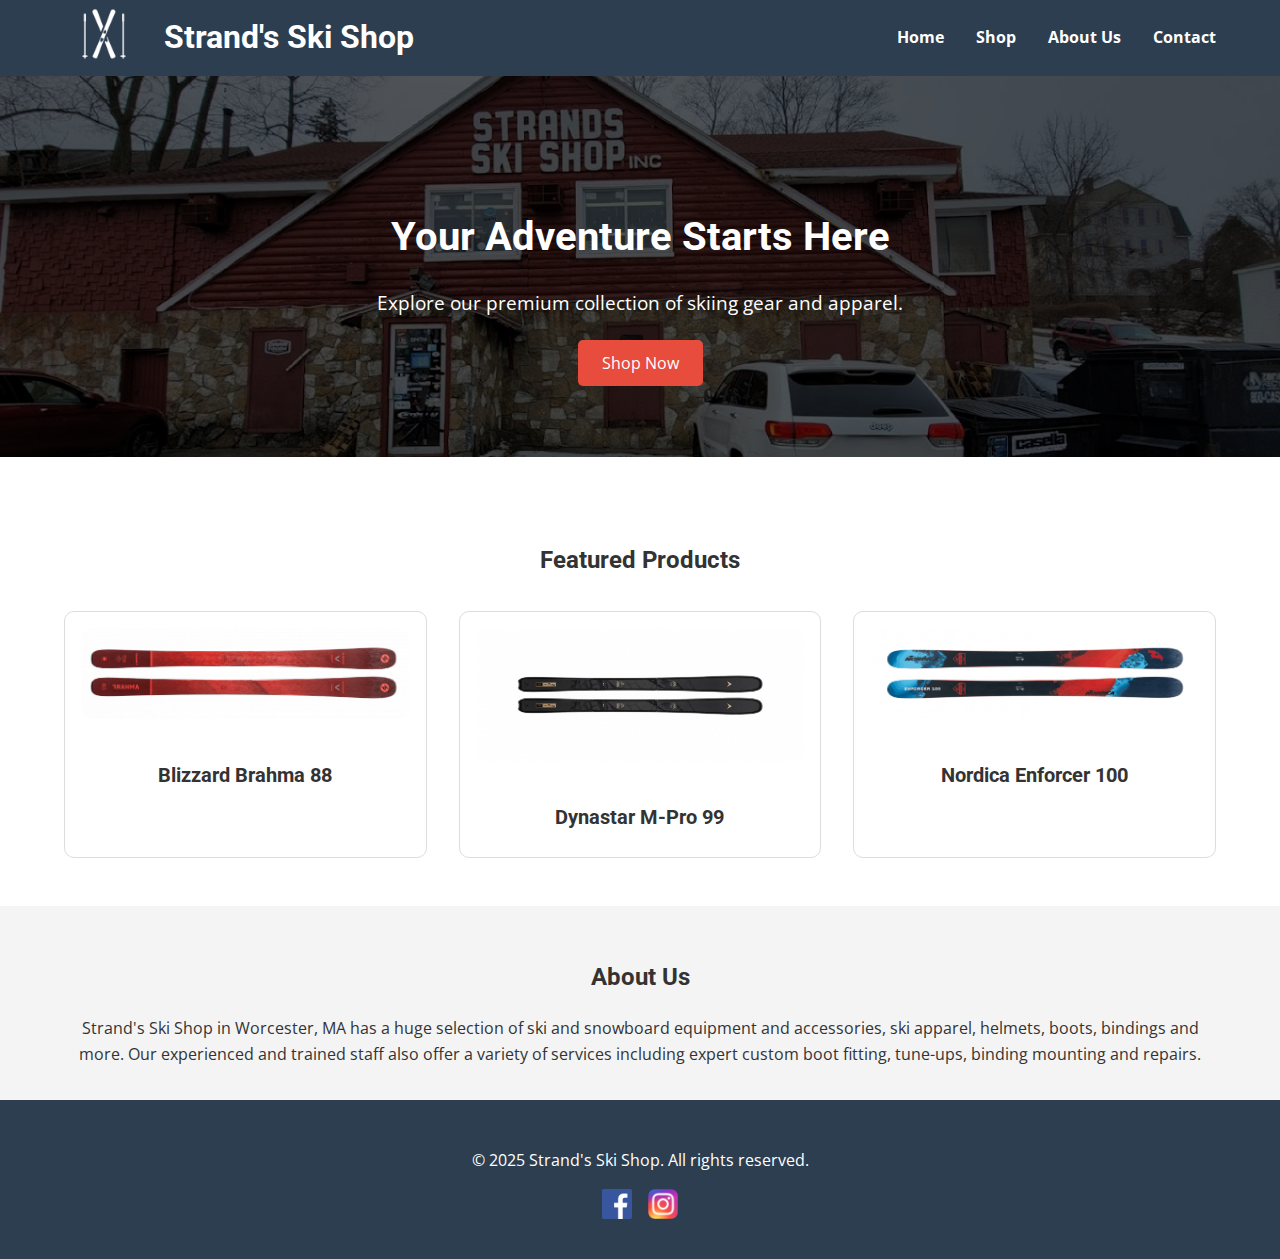
<file: index.html>
<!DOCTYPE html>
<html lang="en">
<head>
    <meta charset="UTF-8">
    <meta name="viewport" content="width=device-width, initial-scale=1.0">
    <link rel="icon", href="images/icon.webp">
    <title>Strand's Ski Shop</title>
    <link rel="stylesheet" href="styles.css">
    <link href="https://fonts.googleapis.com/css2?family=Roboto:wght@400;700&family=Open+Sans:wght@400;700&display=swap" rel="stylesheet">
</head>
<body>
    <!-- Header -->
    <header>
        <div class="container">
            <div class="logo-container">
                <a href="index.html"><img src="images/logo.webp" alt="Strands Ski Shop Logo" class="logo"></a>
                <h1>Strand's Ski Shop</h1>
            </div>
            <nav>
                <ul>
                    <li><a href="index.html">Home</a></li>
                    <li><a href="shop.html">Shop</a></li>
                    <li><a href="about.html">About Us</a></li>
                    <li><a href="contact.html">Contact</a></li>
                </ul>
            </nav>
        </div>
    </header>

    <!-- Hero Section -->
    <section id="home" class="hero">
        <div class="container">
            <h2>Your Adventure Starts Here</h2>
            <p>Explore our premium collection of skiing gear and apparel.</p>
            <a href="shop.html" class="btn">Shop Now</a> <!-- Link to Shop Page -->
        </div>
    </section>

    <!-- Featured Products -->
    <section id="shop" class="products">
        <div class="container">
            <h2>Featured Products</h2>
            <div class="product-grid">
                <div class="product">
                    <a href="product.html?id=blizzard_brahma_88">
                        <img src="images/skis/blizzard_brahma_88.webp" alt="Blizzard Brahma 88">
                        <h3>Blizzard Brahma 88</h3>
                    </a>
                </div>
                <div class="product">
                    <a href="product.html?id=dynastar_m-pro_99">
                        <img src="images/skis/dynastar_m-pro_90.webp" alt="Dynastar M-Pro 99">
                        <h3>Dynastar M-Pro 99</h3>
                    </a>
                </div>
                <div class="product">
                    <a href="product.html?id=nordica_enforcer_100">
                        <img src="images/skis/nordica_enforcer_100.webp" alt="Nordica Enforcer 100">
                        <h3>Nordica Enforcer 100</h3>
                    </a>
                </div>
            </div>
        </div>
    </section>

    <!-- About Us -->
    <section id="about" class="about">
        <div class="container">
            <h2>About Us</h2>
            <p>Strand's Ski Shop in Worcester, MA has a huge selection of ski and snowboard equipment and accessories, ski apparel, helmets, boots, bindings and more. Our experienced and trained staff also offer a variety of services including expert custom boot fitting, tune-ups, binding mounting and repairs.</p>
        </div>
    </section>

    <!-- Footer -->
    <footer>
        <div class="container">
            <p>&copy; 2025 Strand's Ski Shop. All rights reserved.</p>
            <ul>
                <a href="https://www.facebook.com/p/Strands-Ski-Shop-100063498251628/" target="blank"><img src="images/facebook_logo.webp" alt="Facebook" class="socials"></a>
                <a href="https://www.instagram.com/strands_ski_shop/" target="blank"><img src="images/instagram_logo.webp" alt="Instagram" class="socials"></a>
            </ul>
        </div>
    </footer>
</body>
</html>
</file>
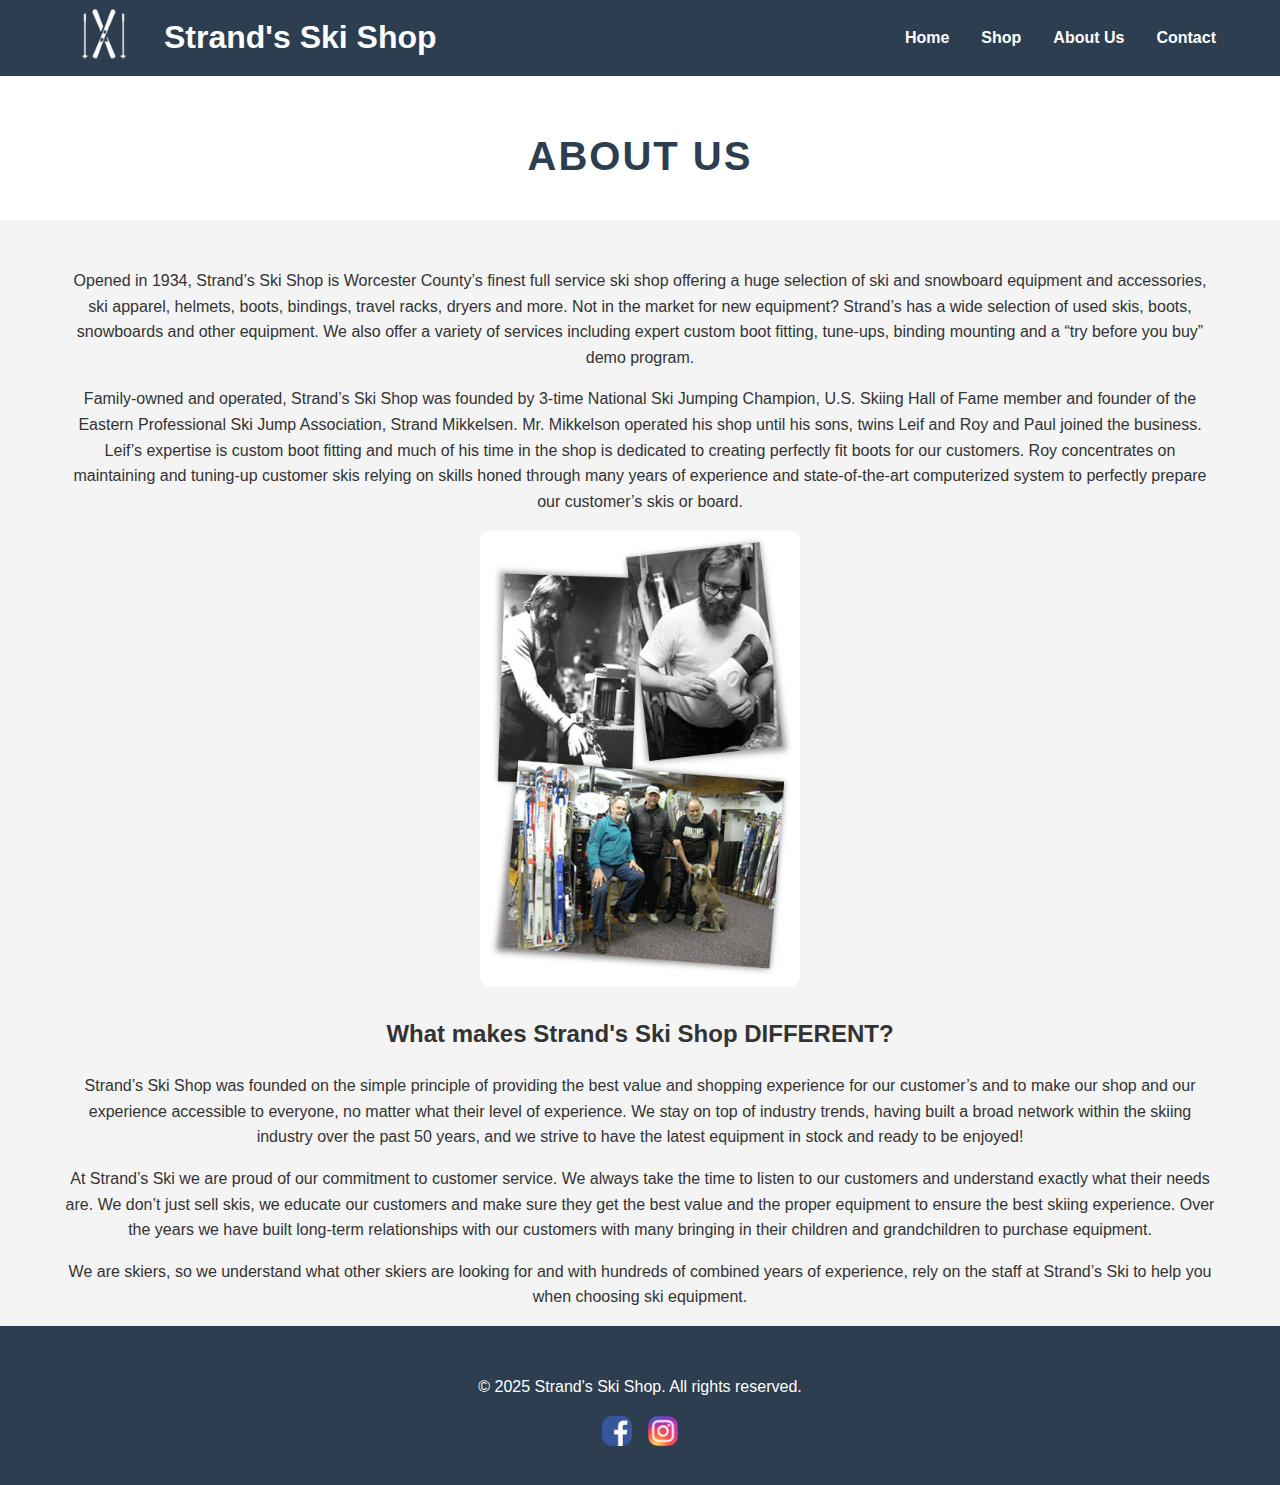
<file: about.html>
<!DOCTYPE html>
<html lang="en">
<head>
    <meta charset="UTF-8">
    <meta name="viewport" content="width=device-width, initial-scale=1.0">
    <title>About Us - Strand's Ski Shop</title>
    <link rel="stylesheet" href="styles.css">
</head>
<body>
    <!-- Header -->
    <header>
        <div class="container">
            <div class="logo-container">
                <a href="index.html"><img src="images/logo.webp" alt="Strands Ski Shop Logo" class="logo"></a>
                <h1>Strand's Ski Shop</h1>
            </div>
            <nav>
                <ul>
                    <li><a href="index.html">Home</a></li>
                    <li><a href="shop.html">Shop</a></li>
                    <li><a href="about.html">About Us</a></li>
                    <li><a href="contact.html">Contact</a></li>
                </ul>
            </nav>
        </div>
    </header>

    <!-- Title -->
    <h2 class="page-title">About Us</h2>

    <!-- About Us Section -->
    <div class="about">
        <div class="container">
            <p>Opened in 1934, Strand’s Ski Shop is Worcester County’s finest full service ski shop offering a huge selection of ski and snowboard equipment and accessories, ski apparel, helmets, boots, bindings, travel racks, dryers and more. Not in the market for new equipment? Strand’s has a wide selection of used skis, boots, snowboards and other equipment. We also offer a variety of services including expert custom boot fitting, tune-ups, binding mounting and a “try before you buy” demo program.</p>
            <p>Family-owned and operated, Strand’s Ski Shop was founded by 3-time National Ski Jumping Champion, U.S. Skiing Hall of Fame member and founder of the Eastern Professional Ski Jump Association, Strand Mikkelsen. Mr. Mikkelson operated his shop until his sons, twins Leif and Roy and Paul joined the business. Leif’s expertise is custom boot fitting and much of his time in the shop is dedicated to creating perfectly fit boots for our customers. Roy concentrates on maintaining and tuning-up customer skis relying on skills honed through many years of experience and state-of-the-art computerized system to perfectly prepare our customer’s skis or board.</p>
            <img src="images/about_us.webp" alt="Strand's Ski Shop" class="about-image">
            <h2>What makes Strand's Ski Shop DIFFERENT?</h2>
            <p>Strand’s Ski Shop was founded on the simple principle of providing the best value and shopping experience for our customer’s and to make our shop and our experience accessible to everyone, no matter what their level of experience. We stay on top of industry trends, having built a broad network within the skiing industry over the past 50 years, and we strive to have the latest equipment in stock and ready to be enjoyed!</p>
            <p>At Strand’s Ski we are proud of our commitment to customer service. We always take the time to listen to our customers and understand exactly what their needs are. We don’t just sell skis, we educate our customers and make sure they get the best value and the proper equipment to ensure the best skiing experience. Over the years we have built long-term relationships with our customers with many bringing in their children and grandchildren to purchase equipment.</p>
            <p>We are skiers, so we understand what other skiers are looking for and with hundreds of combined years of experience, rely on the staff at Strand’s Ski to help you when choosing ski equipment.</p>
        </div>
    </section>

    <!-- Footer -->
    <footer>
        <div class="container">
            <p>&copy; 2025 Strand's Ski Shop. All rights reserved.</p>
            <ul>
                <a href="https://www.facebook.com/p/Strands-Ski-Shop-100063498251628/" target="blank"><img src="images/facebook_logo.webp" alt="Facebook" class="socials"></a>
                <a href="https://www.instagram.com/strands_ski_shop/" target="blank"><img src="images/instagram_logo.webp" alt="Instagram" class="socials"></a>
            </ul>
        </div>
    </footer>
</body>
</html>
</file>
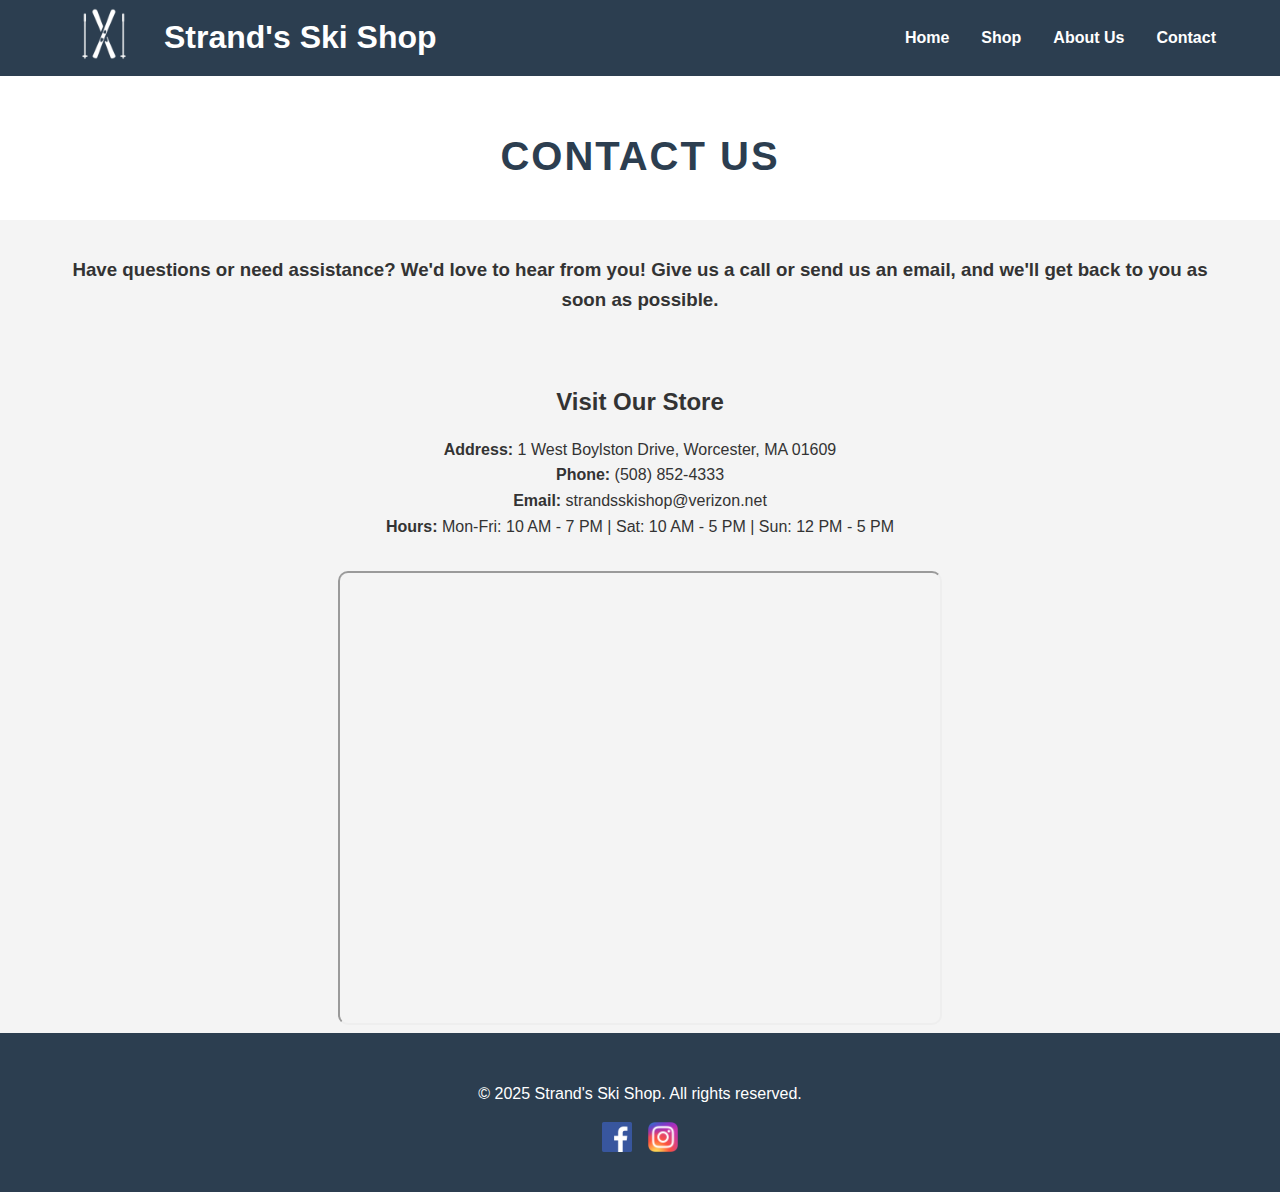
<file: contact.html>
<!DOCTYPE html>
<html lang="en">
<head>
    <meta charset="UTF-8">
    <meta name="viewport" content="width=device-width, initial-scale=1.0">
    <title>Contact Us - Strand's Ski Shop</title>
    <link rel="stylesheet" href="styles.css">
</head>
<body>
    <!-- Header -->
    <header>
        <div class="container">
            <div class="logo-container">
                <a href="index.html"><img src="images/logo.webp" alt="Strands Ski Shop Logo" class="logo"></a>
                <h1>Strand's Ski Shop</h1>
            </div>
            <nav>
                <ul>
                    <li><a href="index.html">Home</a></li>
                    <li><a href="shop.html">Shop</a></li>
                    <li><a href="about.html">About Us</a></li>
                    <li><a href="contact.html">Contact</a></li>
                </ul>
            </nav>
        </div>
    </header>
    
    <!-- Title -->
    <h2 class="page-title">Contact Us</h2>

    <!-- Contact Section -->
    <div class="contact">
        <div class="container">
            <h3>Have questions or need assistance? We'd love to hear from you! Give us a call or send us an email, and we'll get back to you as soon as possible.</h3>

            <div class="store-info">
                <h2>Visit Our Store</h2>
                <p><strong>Address:</strong> 1 West Boylston Drive, Worcester, MA 01609<br><strong>Phone:</strong> (508) 852-4333<br><strong>Email:</strong> strandsskishop@verizon.net<br><strong>Hours:</strong> Mon-Fri: 10 AM - 7 PM | Sat: 10 AM - 5 PM | Sun: 12 PM - 5 PM</p>
            </div>

            <iframe src="https://www.google.com/maps/embed?pb=!1m18!1m12!1m3!1d1670.264200670399!2d-71.80603137502497!3d42.29518146593454!2m3!1f0!2f0!3f0!3m2!1i1024!2i768!4f13.1!3m3!1m2!1s0x89e407a8b8435191%3A0x23e1f7bdf43a0795!2sStrand&#39;s%20Ski%20Shop%20Inc!5e1!3m2!1sen!2sus!4v1741019992954!5m2!1sen!2sus" width="600" height="450" style="border-radius: 10px;" allowfullscreen="" loading="lazy" referrerpolicy="no-referrer-when-downgrade"></iframe>
        </div>
    </div>

    <!-- Footer -->
    <footer>
        <div class="container">
            <p>&copy; 2025 Strand's Ski Shop. All rights reserved.</p>
            <ul>
                <a href="https://www.facebook.com/p/Strands-Ski-Shop-100063498251628/" target="blank"><img src="images/facebook_logo.webp" alt="Facebook" class="socials"></a>
                <a href="https://www.instagram.com/strands_ski_shop/" target="blank"><img src="images/instagram_logo.webp" alt="Instagram" class="socials"></a>
            </ul>
        </div>
    </footer>
</body>
</html>
</file>
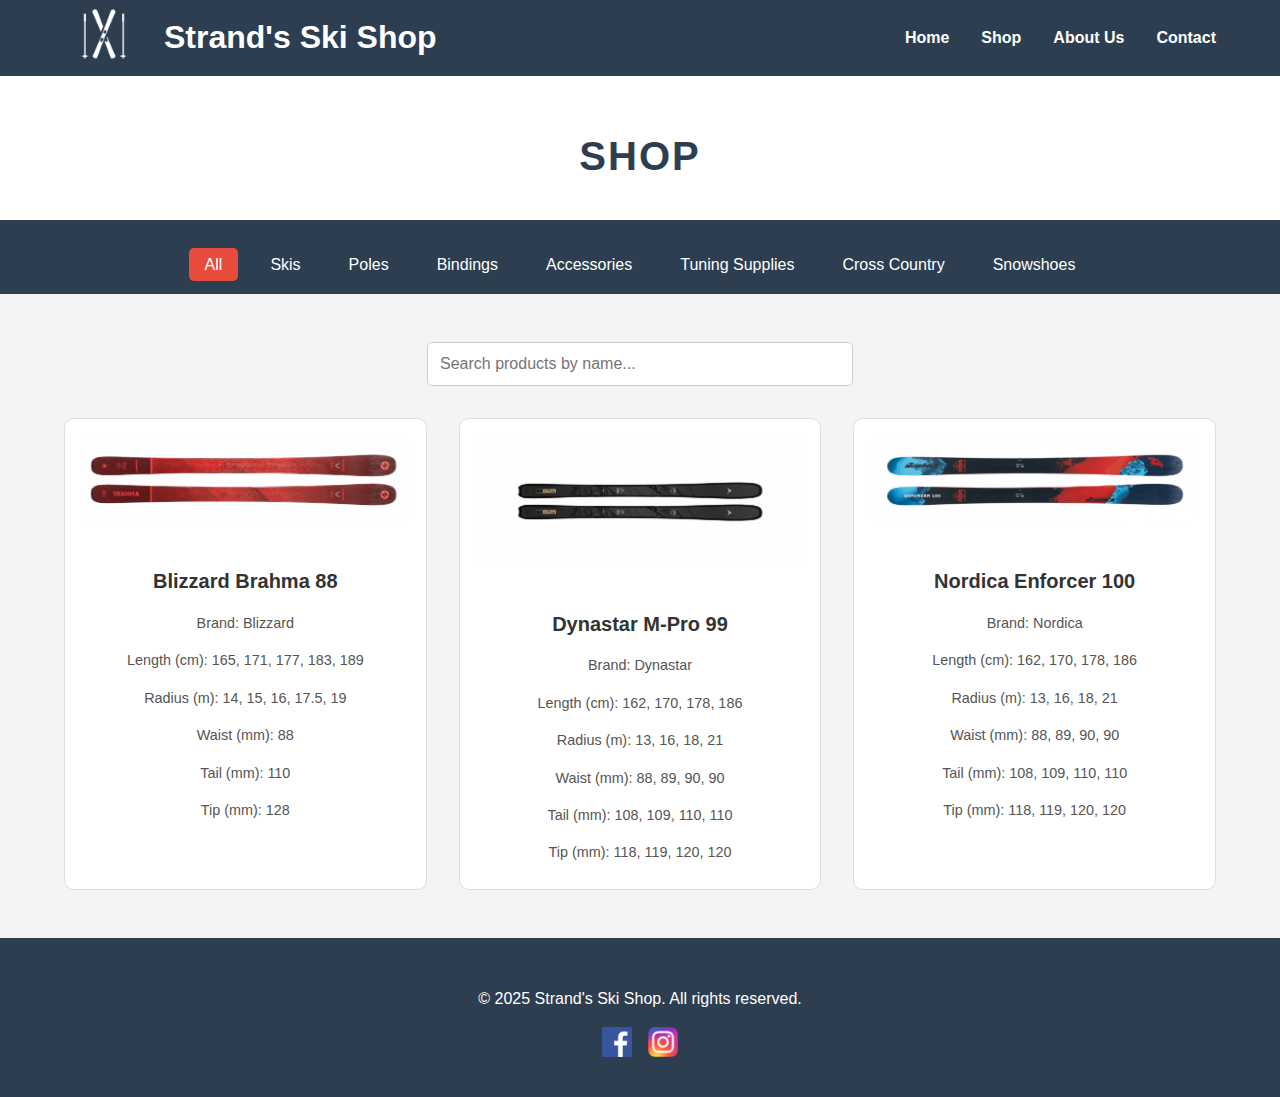
<file: shop.html>
<!DOCTYPE html>
<html lang="en">
<head>
    <meta charset="UTF-8">
    <meta name="viewport" content="width=device-width, initial-scale=1.0">
    <title>Shop - Strand's Ski Shop</title>
    <link rel="stylesheet" href="styles.css">
</head>
<body>
    <!-- Header -->
    <header>
        <div class="container">
            <div class="logo-container">
                <a href="index.html"><img src="images/logo.webp" alt="Strands Ski Shop Logo" class="logo"></a>
                <h1>Strand's Ski Shop</h1>
            </div>
            <nav>
                <ul>
                    <li><a href="index.html">Home</a></li>
                    <li><a href="shop.html">Shop</a></li>
                    <li><a href="about.html">About Us</a></li>
                    <li><a href="contact.html">Contact</a></li>
                </ul>
            </nav>
        </div>
    </header>

    <!-- Title -->
    <h2 class="page-title">Shop</h2>

    <!-- Category Tabs -->
    <div class="category-tabs">
        <div class="container">
            <ul class="tab-nav">
                <li><a href="#" class="tab-link active" data-category="all">All</a></li>
                <li><a href="#" class="tab-link" data-category="ski">Skis</a></li>
                <li><a href="#" class="tab-link" data-category="poles">Poles</a></li>
                <li><a href="#" class="tab-link" data-category="bindings">Bindings</a></li>
                <li><a href="#" class="tab-link" data-category="accessories">Accessories</a></li>
                <li><a href="#" class="tab-link" data-category="tuning">Tuning Supplies</a></li>
                <li><a href="#" class="tab-link" data-category="cross-country">Cross Country</a></li>
                <li><a href="#" class="tab-link" data-category="snowshoes">Snowshoes</a></li>
            </ul>
        </div>
    </div>

    <!-- Shop Grid -->
    <div class="shop-grid">
        <div class="container">
            <!-- Search Bar -->
            <div class="search-bar">
                <input type="text" id="search-input" placeholder="Search products by name...">
            </div>

            <!-- Filters (Only for Skis) -->
            <div class="filters" id="ski-filters">
                <div class="filter-group">
                    <label for="brand-filter">Filter by Brand:</label>
                    <select id="brand-filter">
                        <option value="">All Brands</option>
                        <!-- Brands will be dynamically populated here -->
                    </select>
                </div>

                <div class="filter-group">
                    <label for="length-filter">Filter by Length (cm):</label>
                    <select id="length-filter">
                        <option value="">All Lengths</option>
                        <!-- Lengths will be dynamically populated here -->
                    </select>
                </div>

                <div class="filter-group">
                    <label for="radius-filter">Filter by Radius (m):</label>
                    <select id="radius-filter">
                        <option value="">All Radii</option>
                        <!-- Radii will be dynamically populated here -->
                    </select>
                </div>

                <div class="filter-group">
                    <label for="waist-filter">Filter by Waist (mm):</label>
                    <select id="waist-filter">
                        <option value="">All Waists</option>
                        <!-- Waists will be dynamically populated here -->
                    </select>
                </div>

                <div class="filter-group">
                    <label for="tail-filter">Filter by Tail (mm):</label>
                    <select id="tail-filter">
                        <option value="">All Tails</option>
                        <!-- Tails will be dynamically populated here -->
                    </select>
                </div>

                <div class="filter-group">
                    <label for="tip-filter">Filter by Tip (mm):</label>
                    <select id="tip-filter">
                        <option value="">All Tips</option>
                        <!-- Tips will be dynamically populated here -->
                    </select>
                </div>
            </div>

            <!-- Product Grid -->
            <div class="product-grid" id="product-container">
                <!-- Products will be dynamically inserted here -->
            </div>
        </div>
    </div>

    <!-- Footer -->
    <footer>
        <div class="container">
            <p>&copy; 2025 Strand's Ski Shop. All rights reserved.</p>
            <ul>
                <a href="https://www.facebook.com/p/Strands-Ski-Shop-100063498251628/" target="blank"><img src="images/facebook_logo.webp" alt="Facebook" class="socials"></a>
                <a href="https://www.instagram.com/strands_ski_shop/" target="blank"><img src="images/instagram_logo.webp" alt="Instagram" class="socials"></a>
            </ul>
        </div>
    </footer>

    <script>
        // Fetch product data from products.json
        fetch('products.json')
            .then(response => response.json())
            .then(products => {
                const productContainer = document.getElementById('product-container');
                const searchInput = document.getElementById('search-input');
                const brandFilter = document.getElementById('brand-filter');
                const lengthFilter = document.getElementById('length-filter');
                const radiusFilter = document.getElementById('radius-filter');
                const waistFilter = document.getElementById('waist-filter');
                const tailFilter = document.getElementById('tail-filter');
                const tipFilter = document.getElementById('tip-filter');
                const skiFilters = document.getElementById('ski-filters');
                const tabLinks = document.querySelectorAll('.tab-link');

                // Function to display products
                const displayProducts = (productsToDisplay) => {
                    productContainer.innerHTML = ''; // Clear current products

                    if (productsToDisplay.length === 0) {
                        // Display a message if no products are found
                        productContainer.innerHTML = `<p class="no-products">No products found.</p>`;
                    } else {
                        // Display products
                        productsToDisplay.forEach(product => {
                            const productHTML = `
                                <div class="product">
                                    <a href="product.html?id=${product.id}">
                                        <img src="${product.image}" alt="${product.name}">
                                        <h3>${product.name}</h3>
                                        <p>Brand: ${product.brand}</p>
                                        ${product.type === 'ski' ? `
                                            <p>Length (cm): ${product.info.length}</p>
                                            <p>Radius (m): ${product.info.radius}</p>
                                            <p>Waist (mm): ${product.info.waist}</p>
                                            <p>Tail (mm): ${product.info.tail}</p>
                                            <p>Tip (mm): ${product.info.tip}</p>
                                        ` : ''}
                                    </a>
                                </div>
                            `;
                            productContainer.innerHTML += productHTML;
                        });
                    }
                };

                // Function to populate filter options
                const populateFilters = (products) => {
                    // Brands (alphabetical order)
                    const brands = [...new Set(products.map(product => product.brand))];
                    brands.sort((a, b) => a.localeCompare(b)); // Sort alphabetically
                    brands.forEach(brand => {
                        brandFilter.innerHTML += `<option value="${brand}">${brand}</option>`;
                    });

                    // Lengths (numerical order)
                    const lengths = [...new Set(products.flatMap(product => product.type === 'ski' ? product.info.length.split(', ') : []))];
                    lengths.sort((a, b) => a - b); // Sort numerically
                    lengths.forEach(length => {
                        lengthFilter.innerHTML += `<option value="${length}">${length}</option>`;
                    });

                    // Radii (numerical order)
                    const radii = [...new Set(products.flatMap(product => product.type === 'ski' ? product.info.radius.split(', ') : []))];
                    radii.sort((a, b) => a - b); // Sort numerically
                    radii.forEach(radius => {
                        radiusFilter.innerHTML += `<option value="${radius}">${radius}</option>`;
                    });

                    // Waists (numerical order)
                    const waists = [...new Set(products.flatMap(product => product.type === 'ski' ? product.info.waist.split(', ') : []))];
                    waists.sort((a, b) => a - b); // Sort numerically
                    waists.forEach(waist => {
                        waistFilter.innerHTML += `<option value="${waist}">${waist}</option>`;
                    });

                    // Tails (numerical order)
                    const tails = [...new Set(products.flatMap(product => product.type === 'ski' ? product.info.tail.split(', ') : []))];
                    tails.sort((a, b) => a - b); // Sort numerically
                    tails.forEach(tail => {
                        tailFilter.innerHTML += `<option value="${tail}">${tail}</option>`;
                    });

                    // Tips (numerical order)
                    const tips = [...new Set(products.flatMap(product => product.type === 'ski' ? product.info.tip.split(', ') : []))];
                    tips.sort((a, b) => a - b); // Sort numerically
                    tips.forEach(tip => {
                        tipFilter.innerHTML += `<option value="${tip}">${tip}</option>`;
                    });
                };

                // Function to filter products
                const filterProducts = () => {
                    const searchTerm = searchInput.value.toLowerCase();
                    const selectedBrand = brandFilter.value;
                    const selectedLength = lengthFilter.value;
                    const selectedRadius = radiusFilter.value;
                    const selectedWaist = waistFilter.value;
                    const selectedTail = tailFilter.value;
                    const selectedTip = tipFilter.value;
                    const selectedCategory = document.querySelector('.tab-link.active').dataset.category;

                    const filteredProducts = products.filter(product => {
                        const matchesSearch = product.name.toLowerCase().includes(searchTerm);
                        const matchesBrand = selectedBrand ? product.brand === selectedBrand : true;
                        const matchesLength = selectedCategory === 'ski' && selectedLength ? product.info.length.includes(selectedLength) : true;
                        const matchesRadius = selectedCategory === 'ski' && selectedRadius ? product.info.radius.includes(selectedRadius) : true;
                        const matchesWaist = selectedCategory === 'ski' && selectedWaist ? product.info.waist.includes(selectedWaist) : true;
                        const matchesTail = selectedCategory === 'ski' && selectedTail ? product.info.tail.includes(selectedTail) : true;
                        const matchesTip = selectedCategory === 'ski' && selectedTip ? product.info.tip.includes(selectedTip) : true;
                        const matchesCategory = selectedCategory === 'all' ? true : product.type === selectedCategory;

                        return matchesSearch && matchesBrand && matchesLength && matchesRadius && matchesWaist && matchesTail && matchesTip && matchesCategory;
                    });

                    displayProducts(filteredProducts);
                };

                // Function to handle tab clicks
                const handleTabClick = (event) => {
                    event.preventDefault();
                    tabLinks.forEach(link => link.classList.remove('active'));
                    event.target.classList.add('active');

                    // Show/hide ski filters based on the selected tab
                    if (event.target.dataset.category === 'ski') {
                        skiFilters.style.display = 'flex';
                    } else {
                        skiFilters.style.display = 'none';
                    }

                    filterProducts();
                };

                // Display all products initially
                displayProducts(products);

                // Populate filter options
                populateFilters(products);

                // Add event listeners for filters and search input
                searchInput.addEventListener('input', filterProducts);
                brandFilter.addEventListener('change', filterProducts);
                lengthFilter.addEventListener('change', filterProducts);
                radiusFilter.addEventListener('change', filterProducts);
                waistFilter.addEventListener('change', filterProducts);
                tailFilter.addEventListener('change', filterProducts);
                tipFilter.addEventListener('change', filterProducts);

                // Add event listeners for tab clicks
                tabLinks.forEach(link => link.addEventListener('click', handleTabClick));
            })
            .catch(error => console.error('Error loading products:', error));
    </script>
</body>
</html>
</file>
<file: styles.css>
html, body {
    font-family: 'Open Sans', sans-serif;
    height: 100%; /* Ensure the html and body take up the full height of the viewport */
    margin: 0;
    padding: 0;
    line-height: 1.6;
    color: #333;
}

h1, h2, h3 {
    font-family: 'Roboto', sans-serif;
}

.container {
    padding-top: 1rem;
    width: 90%;
    max-width: 1200px;
    margin: 0 auto;
}

/* Header */
header {
    background-color: #2c3e50;
    color: #fff;
    padding: 0.5rem 0; /* Reduced padding to accommodate larger logo */
    position: sticky;
    z-index: 1000;
}

header .container {
    display: flex;
    align-items: center;
    justify-content: space-between; /* Space between logo and nav */
    height: 60px; /* Fixed header height */
    padding: 0 20px; /* Add padding to the container */
}

.logo-container {
    display: flex;
    align-items: center;
    gap: 10px; /* Space between logo and text */
    margin-left: -10px; /* Move logo and name further to the left */
}

.logo {
    height: 100px; /* Adjust logo size */
    width: auto;
    filter: brightness(0) invert(1); /* Make logo white */
}

header h1 {
    margin: 0;
    font-size: 2rem;
}

nav ul {
    list-style: none;
    display: flex;
    gap: 2rem; /* Space between navigation links */
    margin: 0; /* Remove default margin */
    padding: 0; /* Remove default padding */
}

nav a {
    color: #fff;
    text-decoration: none;
    font-weight: bold;
}


/* Hero Section */
.hero {
    position: relative;
    background-image: url('images/hero.webp');
    background-size: cover;
    background-position: center;
    color: #fff;
    padding: 5rem 0;
    text-align: center;
    overflow: hidden;
}

.hero::before {
    content: '';
    position: absolute;
    top: 0;
    left: 0;
    width: 100%;
    height: 100%;
    background-color: rgba(0, 0, 0, 0.65); /* Dark overlay */
    z-index: 1;
}

.hero .container {
    position: relative;
    z-index: 2;
}

.hero h2 {
    font-size: 2.5rem;
    margin-bottom: 1rem;
}

.hero p {
    font-size: 1.2rem;
    margin-bottom: 2rem;
}

.btn {
    background-color: #e74c3c;
    color: #fff;
    padding: 0.75rem 1.5rem;
    text-decoration: none;
    border-radius: 5px;
    transition: background-color 0.3s;
}

.btn:hover {
    background-color: #c0392b;
}

/* Featured Products */
.products {
    padding: 3rem 0;
    text-align: center;
}

.product-grid {
    display: grid;
    grid-template-columns: repeat(auto-fit, minmax(250px, 1fr));
    gap: 2rem;
    margin-top: 2rem;
}

.product img {
    max-width: 100%;
    border-radius: 10px;
}

.product h3 {
    margin: 1rem 0 0.5rem;
}

/* About Us */
.about {
    background-color: #f4f4f4;
    padding: 1rem 0;
    text-align: center;
}

.about img {
    max-width: 20rem;
    border-radius: 10px;
}

/* Contact Page */
.contact {
    background-color: #f4f4f4;
    text-align: center;
}

.contact .store-info {
    background-color: #f4f4f4;
    padding: 1rem 0;
}

.contact h2 {
    margin-bottom: 0.5rem;
}
.contact h3 {
    margin-bottom: 2rem;
}

/* Footer */
footer {
    background-color: #2c3e50;
    color: #fff;
    padding: 1rem 0;
    text-align: center;
    margin-bottom: -100px;
}

footer ul {
    list-style: none;
    padding: 0;
    display: flex;
    justify-content: center;
    gap: 1rem;
}

.socials {
    width: 30px;
    height: auto;
}

/* Page Title Styling */
.page-title {
    font-size: 2.5rem;
    text-align: center;
    margin: 2rem 0; /* Consistent margin for spacing */
    color: #2c3e50; /* Dark blue color for consistency */
    font-family: 'Roboto', sans-serif;
    font-weight: 700; /* Bold for emphasis */
    text-transform: uppercase; /* Optional: Make titles uppercase for uniformity */
    letter-spacing: 2px; /* Optional: Add spacing between letters */
    padding-top: 1rem; /* Add padding to ensure consistent spacing from the top */
}


/* Category Tabs */
.category-tabs {
    background-color: #2c3e50;
    padding: 1rem 0;
}

.tab-nav {
    list-style: none;
    display: flex;
    justify-content: center;
    gap: 1rem;
    padding: 0;
    margin: 0;
}

.tab-nav a {
    color: #fff;
    text-decoration: none;
    padding: 0.5rem 1rem;
    border-radius: 5px;
    transition: background-color 0.3s;
}

.tab-nav a.active {
    background-color: #e74c3c;
}

.tab-nav a:hover {
    background-color: #c0392b;
}

/* Hide ski filters by default */
#ski-filters {
    display: none;
}

.no-products {
    text-align: center;
    font-size: 1.2rem;
    color: #666;
    margin-top: 2rem;
}

/* Shop Grid */
.shop-grid {
    background-color: #f4f4f4;
    flex: 1; /* Allow the main content to grow and fill the available space */
    padding: 3rem 0; /* Optional: Add padding for better spacing */
}

.shop-grid .container {
    max-width: 1200px;
    margin: 0 auto;
    padding: 0 20px;
}

/* Search Bar */
.search-bar {
    margin-bottom: 2rem;
    text-align: center;
}

.search-bar input {
    width: 100%;
    max-width: 400px;
    padding: 0.75rem;
    border: 1px solid #ccc;
    border-radius: 5px;
    font-size: 1rem;
}

/* Filters */
.filters {
    display: flex;
    gap: 1rem;
    justify-content: space-between;
    margin-bottom: 2rem;
    flex-wrap: nowrap; /* Ensure filters stay on one line */
    overflow-x: auto; /* Allow horizontal scrolling if needed */
    padding-bottom: 1rem; /* Add some padding for scrollbar */
}

.filter-group {
    display: flex;
    flex-direction: column;
    align-items: flex-start;
    flex: 1 1 auto; /* Allow filters to grow and shrink */
    min-width: 150px; /* Minimum width for each filter */
}

.filter-group label {
    margin-bottom: 0.5rem;
    font-weight: bold;
    white-space: nowrap; /* Prevent label text from wrapping */
}

.filter-group select {
    width: 100%;
    padding: 0.5rem;
    border-radius: 5px;
    border: 1px solid #ccc;
    font-size: 1rem;
}

/* Product Grid */
.product-grid {
    display: grid;
    grid-template-columns: repeat(auto-fit, minmax(250px, 1fr));
    gap: 2rem;
}

.product {
    background-color: #fff;
    border: 1px solid #ddd;
    border-radius: 10px;
    padding: 1rem;
    text-align: center;
    transition: transform 0.3s, box-shadow 0.3s;
}

.product:hover {
    transform: translateY(-5px);
    box-shadow: 0 5px 15px rgba(0, 0, 0, 0.1);
}

.product img {
    max-width: 100%;
    border-radius: 10px;
    margin-bottom: 1rem;
}

.product h3 {
    font-size: 1.25rem;
    margin-bottom: 0.5rem;
}

.product p {
    font-size: 0.9rem;
    color: #555;
    margin-bottom: 0.5rem;
}

.product a {
    text-decoration: none;
    color: inherit;
}

/* Product Details */
.product-details {
    padding: 1rem 0;
}

.product-details .container {
    display: flex;
    gap: 2rem;
    align-items: center;
}

.product-image img {
    max-width: 100%;
    border-radius: 10px;
}

.product-info {
    max-width: 600px;
}

.product-info h2 {
    font-size: 2rem;
    margin-bottom: 1rem;
}

.product-info .price {
    font-size: 1.5rem;
    color: #e74c3c;
    margin-bottom: 1rem;
}

.product-info .description {
    font-size: 1.1rem;
    line-height: 1.6;
    margin-bottom: 2rem;
}

/* Back Button Overlay */
.back-button {
    position: absolute; /* Position the button absolutely */
    top: 150px; /* Adjust the distance from the top */
    right: 100px; /* Adjust the distance from the left */
    z-index: 10; /* Ensure it's above other content */
}

.btn-back {
    display: inline-block;
    padding: 0.5rem 1rem;
    background-color: rgba(44, 62, 80, 0.9); /* Semi-transparent dark blue */
    color: #fff;
    text-decoration: none;
    border-radius: 5px;
    transition: background-color 0.3s;
    font-size: 1rem;
    box-shadow: 0 2px 5px rgba(0, 0, 0, 0.2); /* Add a subtle shadow */
}

.btn-back:hover {
    background-color: rgba(26, 37, 47, 0.9); /* Darker shade for hover effect */
}



/* Mobile Support (Media Queries) */
@media only screen and (max-width: 768px) {
    /* Adjust header for mobile */
    header .container {
        flex-direction: column;
        height: auto;
        padding: 1rem 0;
    }

    .logo-container {
        flex-direction: column;
        text-align: center;
    }

    .logo {
        height: 80px; /* Slightly smaller logo for mobile */
    }

    header h1 {
        font-size: 1.5rem; /* Smaller font size for mobile */
    }

    nav ul {
        flex-direction: row; /* Keep navigation links horizontal */
        gap: 1rem; /* Add some spacing between links */
        padding: 0;
        justify-content: center; /* Center the navigation links */
    }

    nav a {
        padding: 0.5rem;
    }

    /* Hero section adjustments */
    .hero {
        padding: 3rem 0;
    }

    .hero h2 {
        font-size: 2rem;
    }

    .hero p {
        font-size: 1rem;
    }

    /* Category tabs adjustments */
    .category-tabs {
        overflow-x: auto; /* Allow horizontal scrolling */
        padding-bottom: 0.5rem; /* Add some padding for scrollbar */
        -webkit-overflow-scrolling: touch; /* Smooth scrolling on iOS */
    }

    .tab-nav {
        flex-direction: row; /* Keep tabs horizontal */
        gap: 0.5rem; /* Add some spacing between tabs */
        padding: 0 1rem; /* Add padding to prevent cutting off */
        white-space: nowrap; /* Prevent text from wrapping */
        min-width: max-content; /* Ensure the tabs don't collapse */
    }

    .tab-nav a {
        padding: 0.5rem;
        white-space: nowrap; /* Prevent text from wrapping */
        display: inline-block; /* Ensure tabs stay in a single line */
    }

    /* Search bar adjustments */
    .search-bar {
        padding: 0 1rem; /* Add padding to prevent overflow */
    }

    .search-bar input {
        width: calc(100% - 2rem); /* Adjust width to fit within the screen */
        max-width: 100%; /* Ensure it doesn't exceed the screen width */
        padding: 0.75rem;
        border: 1px solid #ccc;
        border-radius: 5px;
        font-size: 1rem;
    }

    /* Filters adjustments */
    .filters {
        flex-direction: column; /* Stack filters vertically */
        gap: 1rem;
    }

    .filter-group {
        width: 100%;
    }

    /* Product grid adjustments */
    .product-grid {
        grid-template-columns: repeat(auto-fit, minmax(150px, 1fr));
        gap: 1rem;
    }

    .product h3 {
        font-size: 1rem;
    }

    .product p {
        font-size: 0.8rem;
    }

    /* Product details adjustments */
    .product-details .container {
        flex-direction: column;
        gap: 1rem;
    }

    .product-info {
        max-width: 100%;
    }

    .product-info h2 {
        font-size: 1.5rem;
    }

    .product-info .price {
        font-size: 1.2rem;
    }

    .product-info .description {
        font-size: 1rem;
    }

    /* Hide back button on mobile */
    .back-button {
        display: none; /* Hide the back button on mobile */
    }

    /* Footer adjustments */
    footer ul {
        flex-direction: row; /* Keep social icons horizontal */
        gap: 1rem; /* Add some spacing between icons */
        justify-content: center; /* Center the social icons */
    }

    .socials {
        width: 25px; /* Smaller social icons for mobile */
    }

    /* Embedded map adjustments */
    iframe {
        width: 100%; /* Make the map responsive */
        height: 300px; /* Adjust height for mobile */
        border-radius: 10px;
    }
}
</file>
